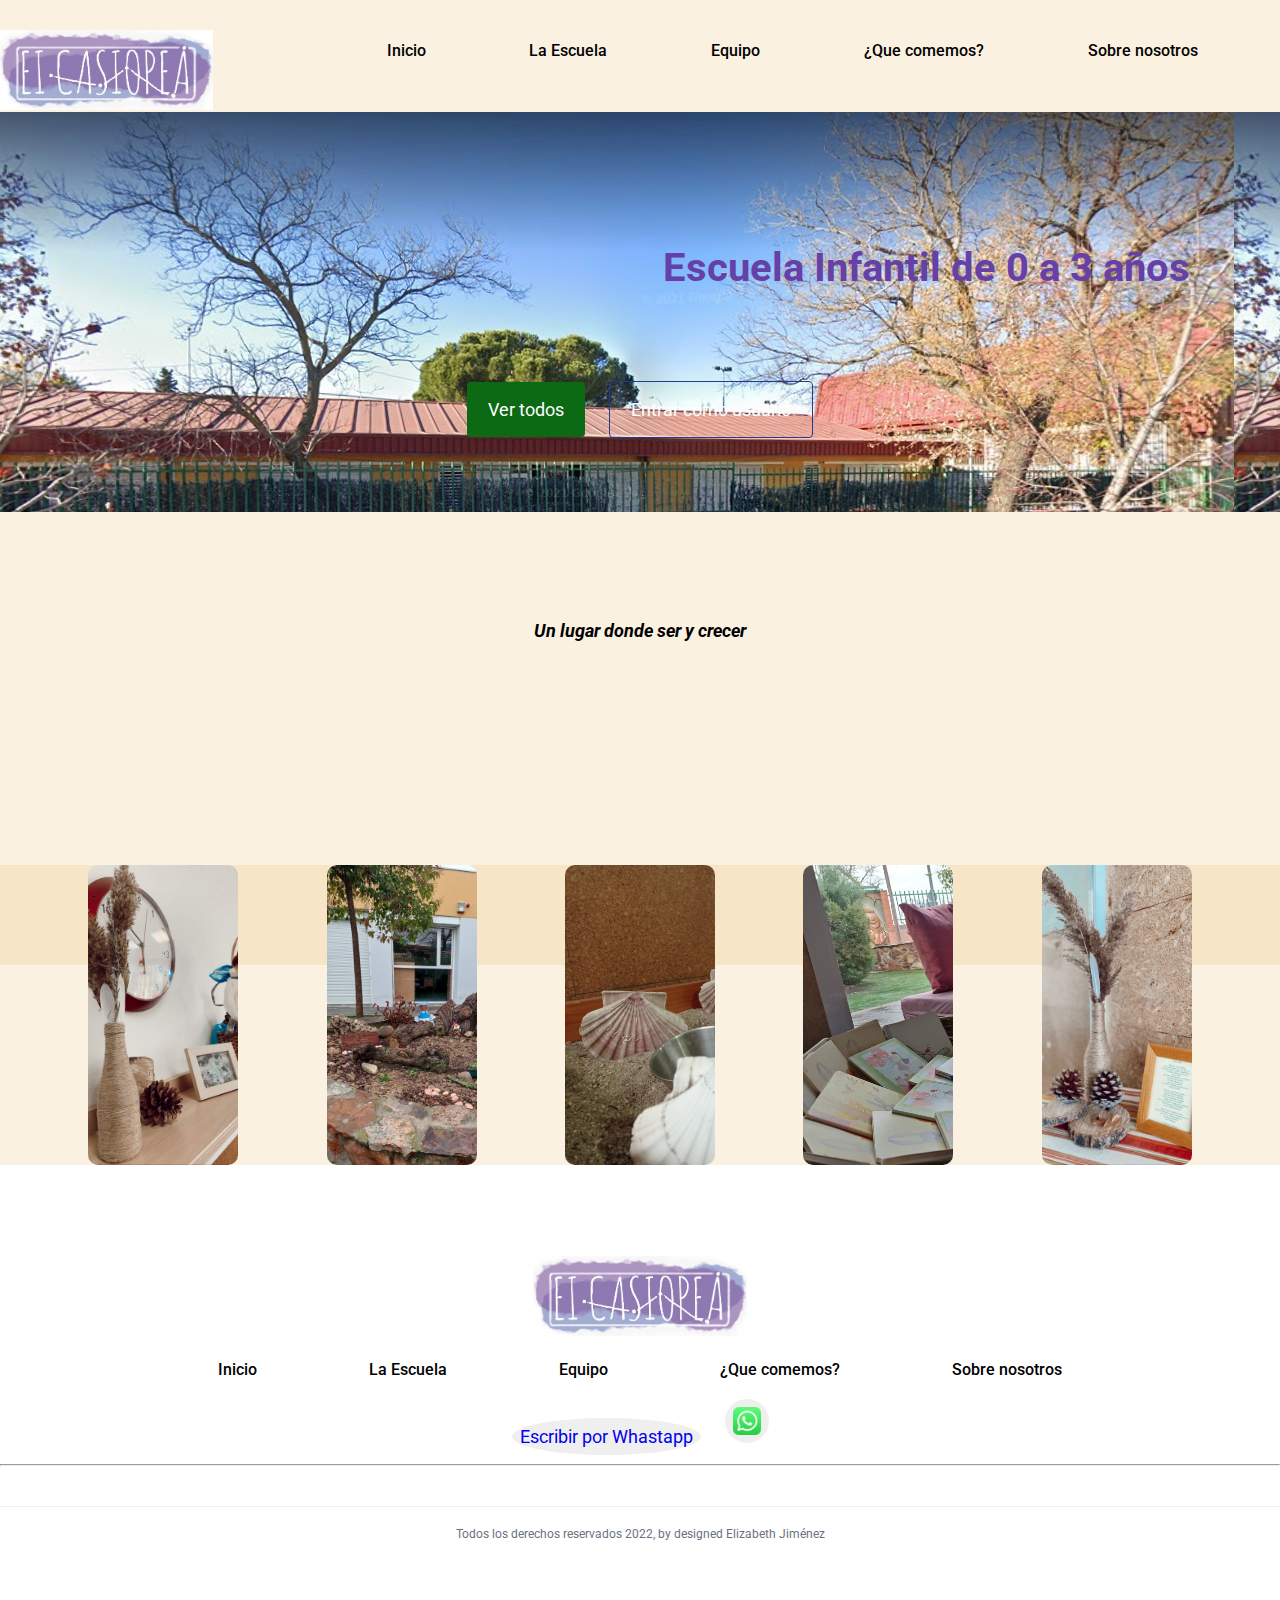
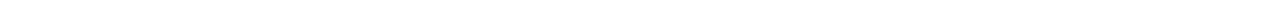
<file: CASIOPEAHTML/index.html>
<!DOCTYPE html>
<html lang="es">

<head>
    <meta charset="UTF-8">
    <meta http-equiv="X-UA-Compatible" content="IE=edge">
    <meta name="viewport" content="width=device-width, initial-scale=1.0">
    <title>Document</title>
    <link rel="stylesheet" href="style.css">
    <link rel="preconnect" href="https://fonts.googleapis.com">
    <link rel="preconnect" href="https://fonts.gstatic.com" crossorigin>
    <link href="https://fonts.googleapis.com/css2?family=Roboto:wght@400;500;700&display=swap" rel="stylesheet">
    <link href="https://cdn.jsdelivr.net/npm/bootstrap@5.0.0-beta3/dist/css/bootstrap.min.css" rel="stylesheet" integrity="sha384-eOJMYsd53ii+scO/bJGFsiCZc+5NDVN2yr8+0RDqr0Ql0h+rP48ckxlpbzKgwra6" crossorigin="anonymous">
   
</head>

<body>
   <div class="bg-head">
        <nav class="navigation container-1">
            <div class="box-logo">
                <a href="/">
                    <img class="logo" src="images/logopeople.png" alt="logotipo">
                </a>
            </div>

            <div class="box-links">
                <a href="/index.html">Inicio</a>
                <a href="/laescuela.html">La Escuela</a>
                <a href="/equipo.html">Equipo</a>
                <a href="/comedor.html">¿Que comemos?</a>
                <a href="/contacto.html">Sobre nosotros</a>
            </div>

           </nav><br><br>
            

        <header class="container-2">
           
                    
            
            
            <b><br><br><h1>Escuela Infantil de 0 a 3 años</h1></b>
            
            
            <a class="btn-primary" href="/laescuela.html">Ver todos</a>
            <a class="btn-outlined" href="/usuario.html">Entrar como usuario</a>
       
        </header><br><br><br><br>
        <i><b><h4>Un lugar donde ser y crecer</h4></i></b>
    </div>
    
    <div class="main-images3">
        <div class="box-image3" style="background-image: url('images/15.jpeg');"></div>
        <div class="box-image3" style="background-image: url('images/8.jpeg');"></div>
        
        <div class="box-image3" style="background-image: url('images/16.jpeg');"></div>
      
        <div class="box-image3" style="background-image: url('images/13.jpeg');"></div>
        <div class="box-image3" style="background-image: url('images/17.jpeg');"></div>
    </div><br>
 <footer class="container-3-foot">
        
        <img class="logo" src="images/logopeople.png" alt="logotipo">

        <div class="box-links">
            <a href="/laescuela.html">Inicio</a>
            <a href="/laescuela.html">La Escuela</a>
                <a href="/equipo.html">Equipo</a>
                <a href="/comedor.html">¿Que comemos?</a>
            
            <a href="/contacto.html">Sobre nosotros</a>
         
        </div>

        <div class="social">
            <a href="https://api.whatsapp.com/send?phone=346">Escribir por Whastapp</a>
            <a href="https://api.whatsapp.com/send?phone=346">
                <img src="images/Whastapp.png" alt="whastapp">
            </a>
           
        </div>
        

        <hr>
      <p>Todos los derechos reservados 2022, by designed Elizabeth Jiménez</p>
    </footer>
</body>

</html>
</file>
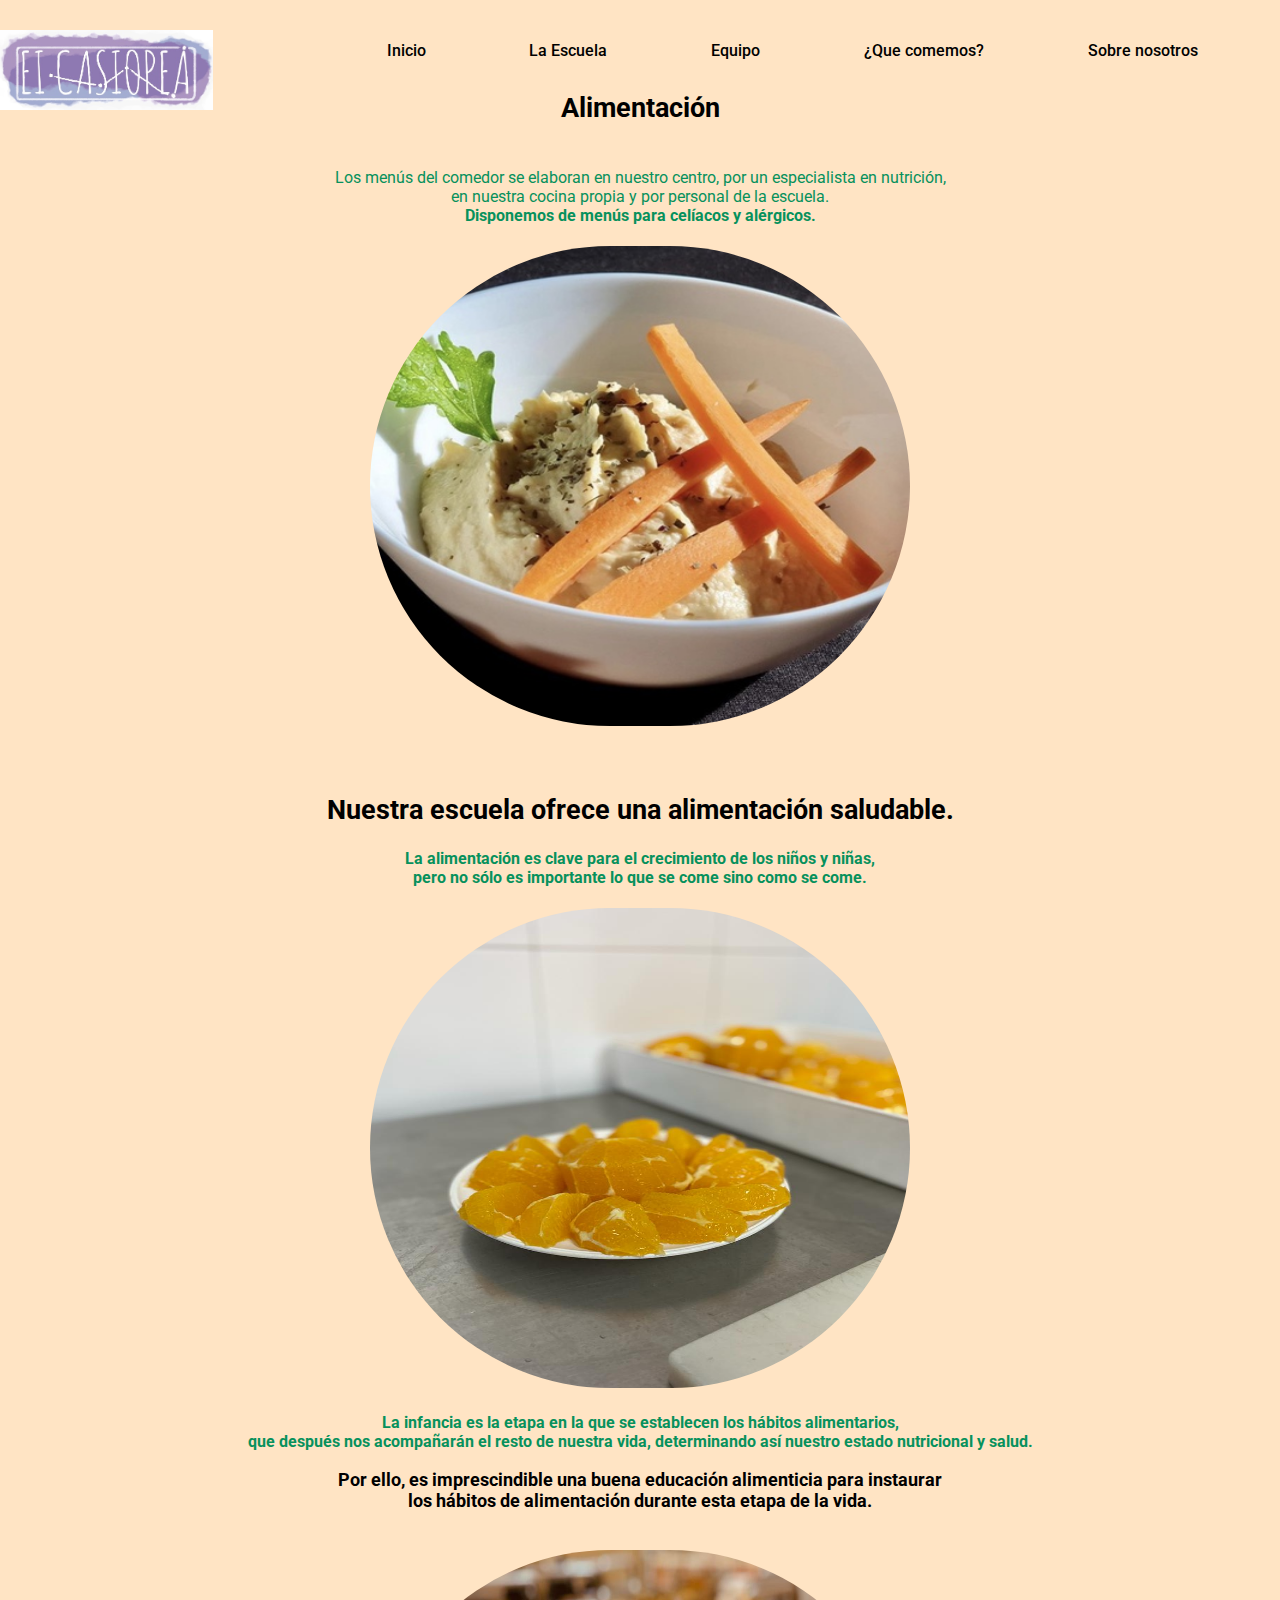
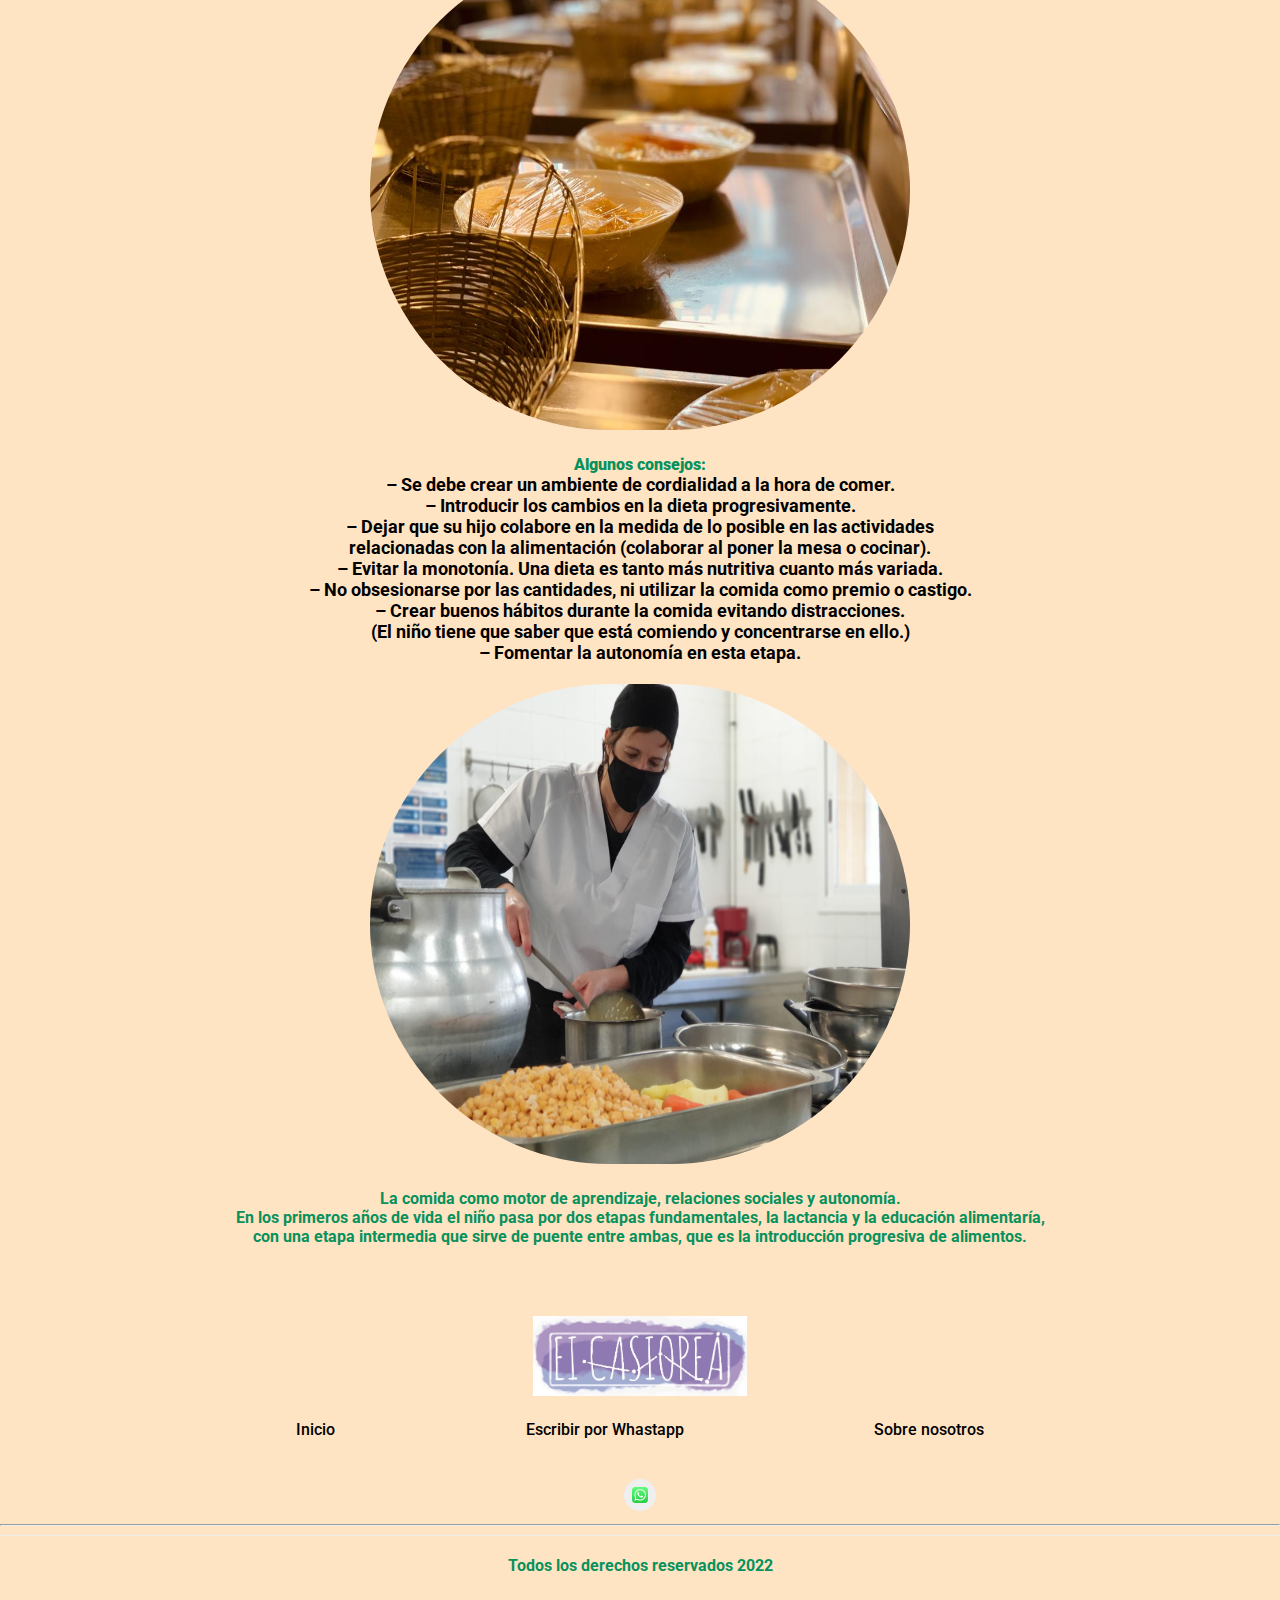
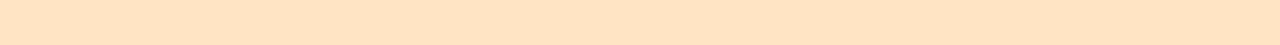
<file: CASIOPEAHTML/comedor.html>
<!DOCTYPE html>
<html lang="es">

<head>
    <meta charset="UTF-8">
    <meta http-equiv="X-UA-Compatible" content="IE=edge">
    <meta name="viewport" content="width=device-width, initial-scale=1.0">
    <title>Document</title>
    <link rel="stylesheet" href="style.css">
    <link rel="preconnect" href="https://fonts.googleapis.com">
    <link rel="preconnect" href="https://fonts.gstatic.com" crossorigin>
    <link href="https://fonts.googleapis.com/css2?family=Roboto:wght@400;500;700&display=swap" rel="stylesheet">
    <link rel="preconnect" href="https://fonts.googleapis.com">
<link rel="preconnect" href="https://fonts.gstatic.com" crossorigin>
<link href="https://fonts.googleapis.com/css2?family=Shizuru&display=swap" rel="stylesheet">
<style>body{
    background-color: bisque};</style>
</head>

<body>
    <nav class="navigation container">
        <div class="box-logo">
            <a href="/">
                <img class="logo" src="images/logopeople.png" alt="logotipo">
            </a>
        </div>

        <div class="box-links">
            <a href="/index.html">Inicio</a>
            <a href="/laescuela.html">La Escuela</a>
            <a href="/equipo.html">Equipo</a>
            <a href="/comedor.html">¿Que comemos?</a>
            <a href="/contacto.html">Sobre nosotros</a>
        </div>

        </nav>
       

            
                <h2>Alimentación</h2><br>
                <section>
                    <div class="person-box">
                    <p>Los menús del comedor se elaboran en nuestro centro, por un especialista en nutrición,<br> en nuestra cocina propia y por personal de la escuela.<br><p><b> Disponemos de menús para celíacos y alérgicos.</p></div></section><br> 
      
                    <div>
                        <div class="person-box"><img class="search-image" src="images/alimento1.jpeg"alt=""></div><br><br>  
          
                        <h2>Nuestra escuela ofrece una alimentación saludable.</h2>
                        <section>
                            <div class="person-box">
                            <p>La alimentación es clave para el crecimiento de los niños y niñas,<br> pero no sólo es importante lo que se come sino como se come.</p></div></section><br>
                        
                    </div>
                        <div class="person-box"><img class="search-image" src="images/alimento2.jpeg"alt=""><br><br>
                        <p>La infancia es la etapa en la que se establecen los hábitos alimentarios,<br>
                             que después nos acompañarán el resto de nuestra vida, determinando así nuestro estado nutricional y salud.<br></div>   
                            
                              <p> Por ello, es imprescindible una buena educación alimenticia para instaurar<br> los hábitos de alimentación durante esta etapa de la vida.</p> <br>
                              <div class="person-box"><img class="search-image" src="images/alimento3.jpeg"alt=""><br><br>     
                                <b><p> Algunos consejos:<br></p></b>
                                – Se debe crear un ambiente de cordialidad a la hora de comer.<br>
                                – Introducir los cambios en la dieta progresivamente.<br>
                                – Dejar que su hijo colabore en la medida de lo posible en las actividades<br> relacionadas con la alimentación (colaborar al poner la mesa o cocinar).<br>
                                – Evitar la monotonía. Una dieta es tanto más nutritiva cuanto más variada.<br>
                                – No obsesionarse por las cantidades, ni utilizar la comida como premio o castigo.<br>
                                – Crear buenos hábitos durante la comida evitando distracciones.<br>(El niño tiene que saber que está comiendo y concentrarse en ello.) <br>
                                – Fomentar la autonomía en esta etapa.<br><br>
                                <div class="person-box"><img class="search-image" src="images/cocinera.jpeg"alt=""><br><br>
                                <section>
                                    <div class="person-box">
                                    <p> La comida como motor de aprendizaje, relaciones sociales y autonomía.<br>
                                        En los primeros años de vida el niño pasa por dos etapas fundamentales, la lactancia y la educación alimentaría,<br> con una etapa intermedia que sirve de puente entre ambas, que es la introducción progresiva de alimentos.<br></p></div></section>
        <footer class="container">
        <img class="logo" src="images/logopeople.png" alt="logotipo">

          <div class="box-links">
            <a href="/laescuela.html">Inicio</a>
            <a href="https://api.whatsapp.com/send?phone=346">Escribir por Whastapp</a>
            <a href="/contacto.html">Sobre nosotros</a>
         
        </div>

        <div class="social">
            <a href="https://api.whatsapp.com/send?phone=346">
                <img src="images/Whastapp.png" alt="whastapp">
            </a>
           
        </div>

       

        <hr>
      <p>Todos los derechos reservados 2022</p>
    </footer>
</body>

</html>
</file>
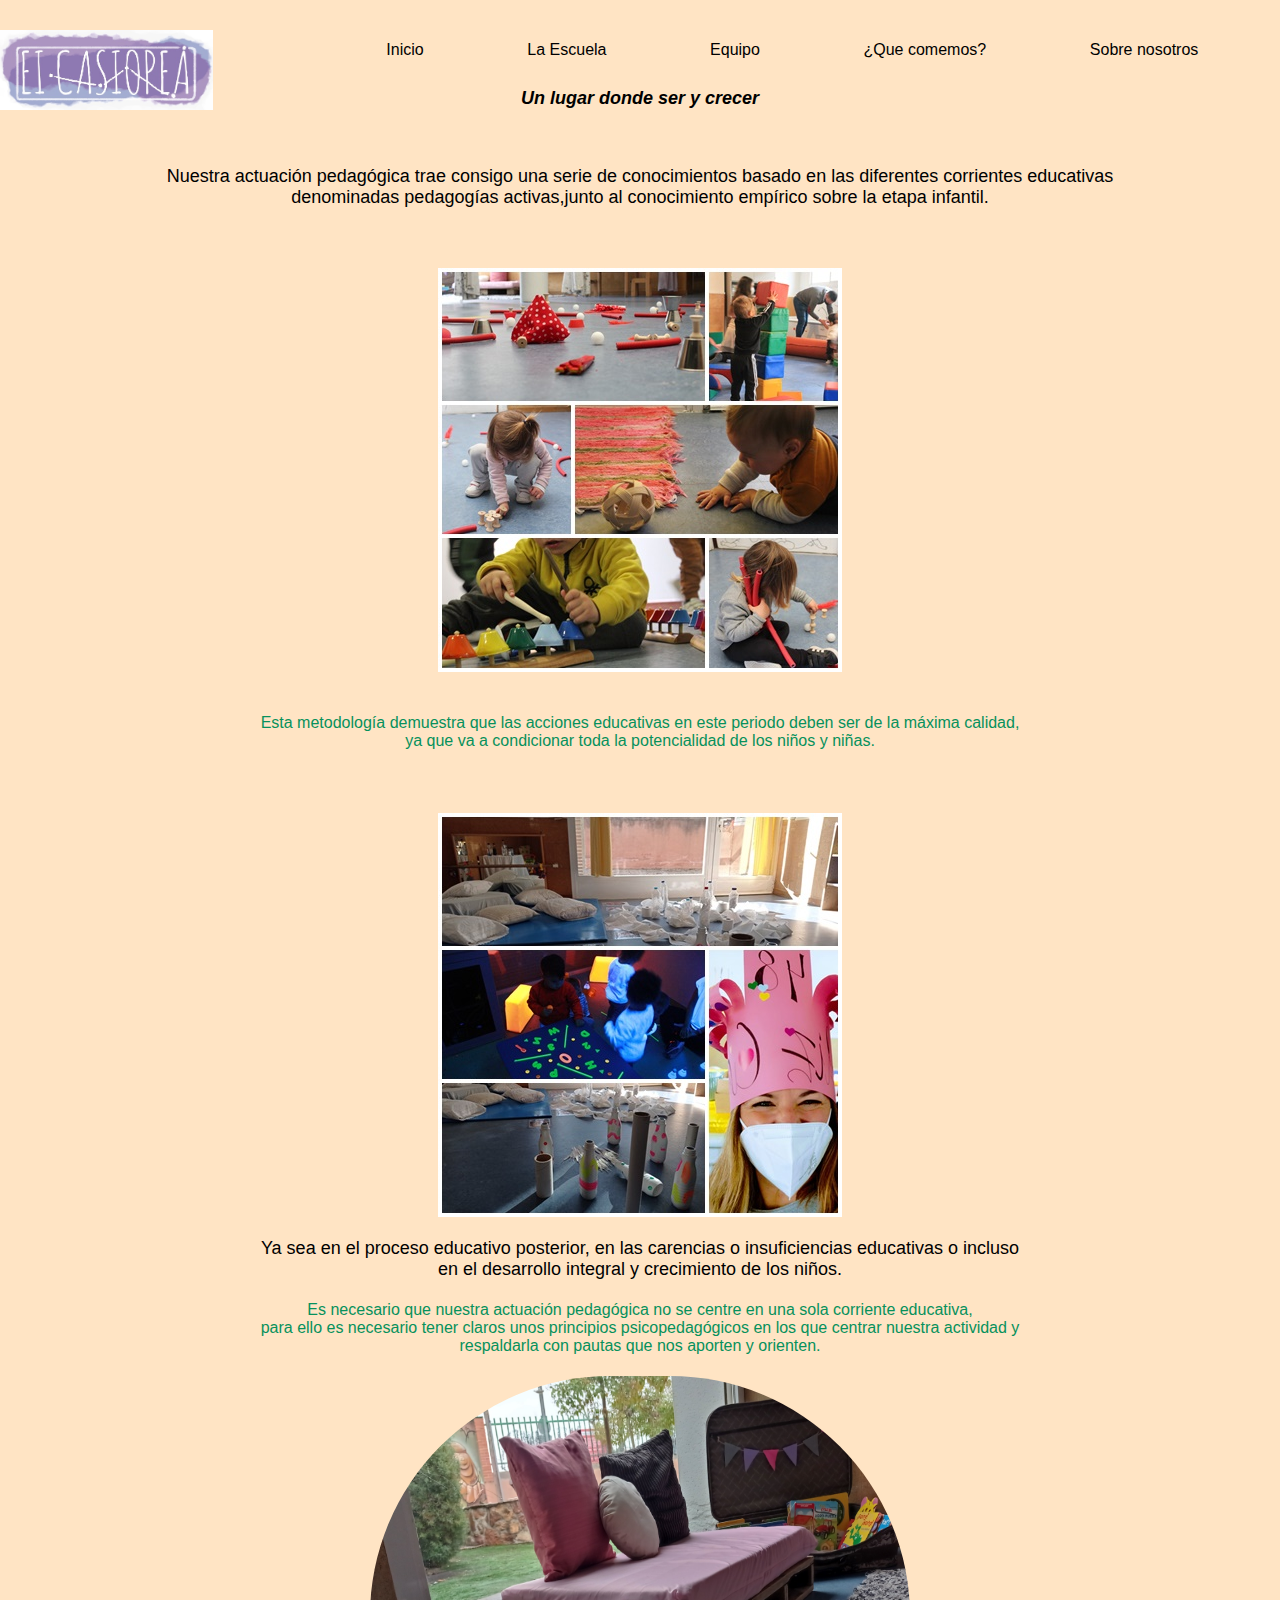
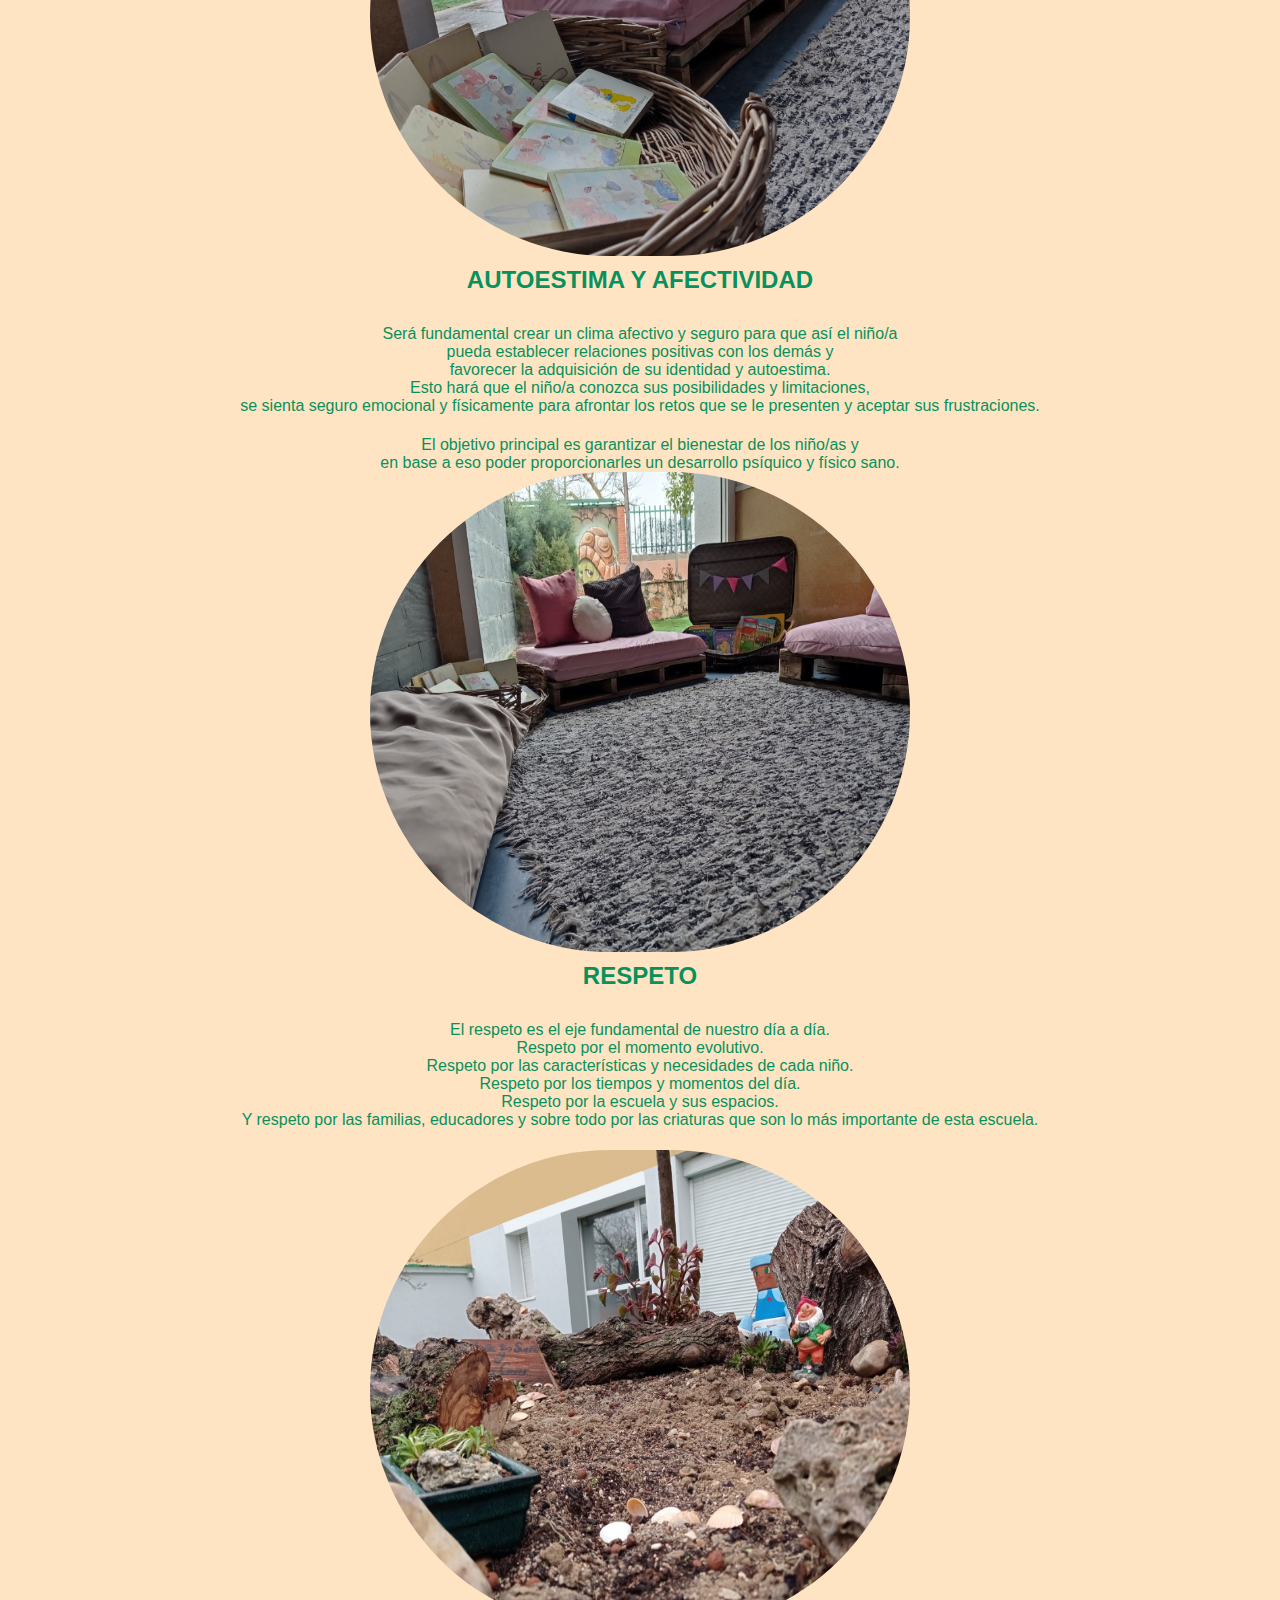
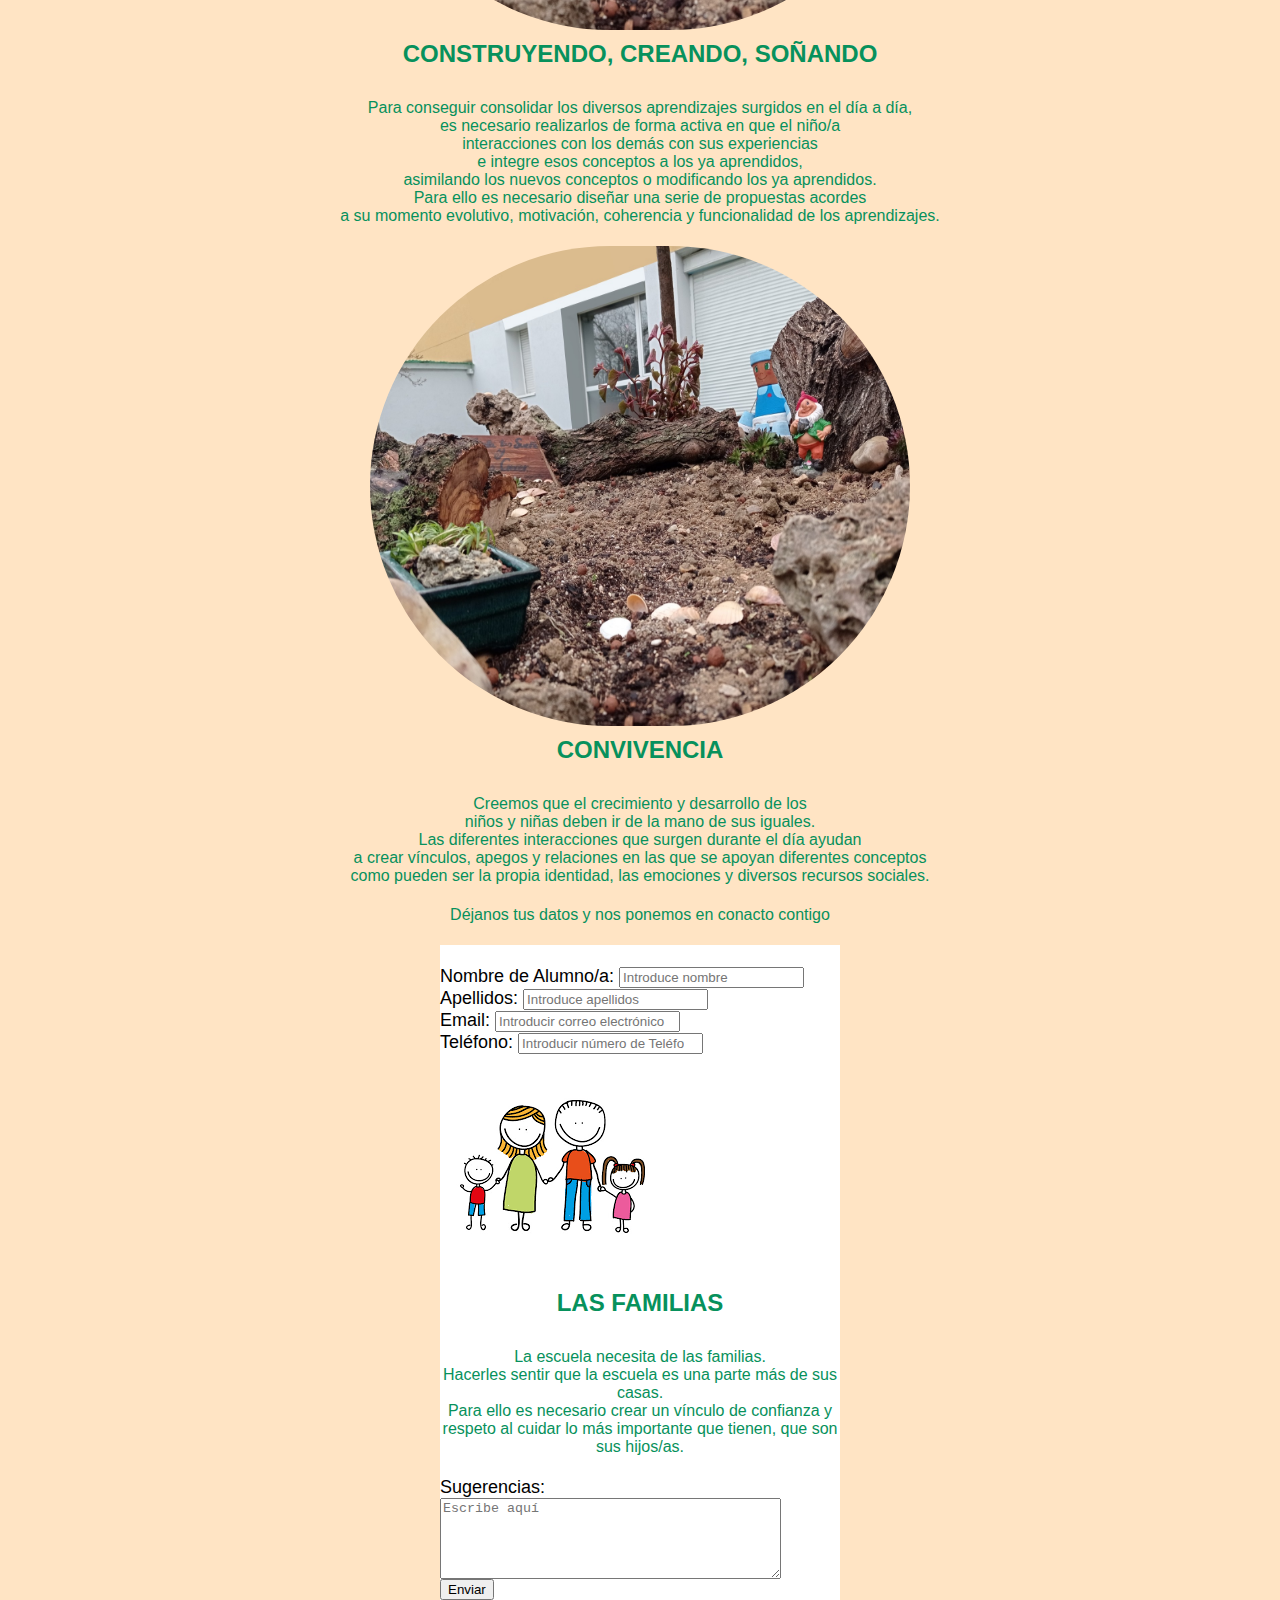
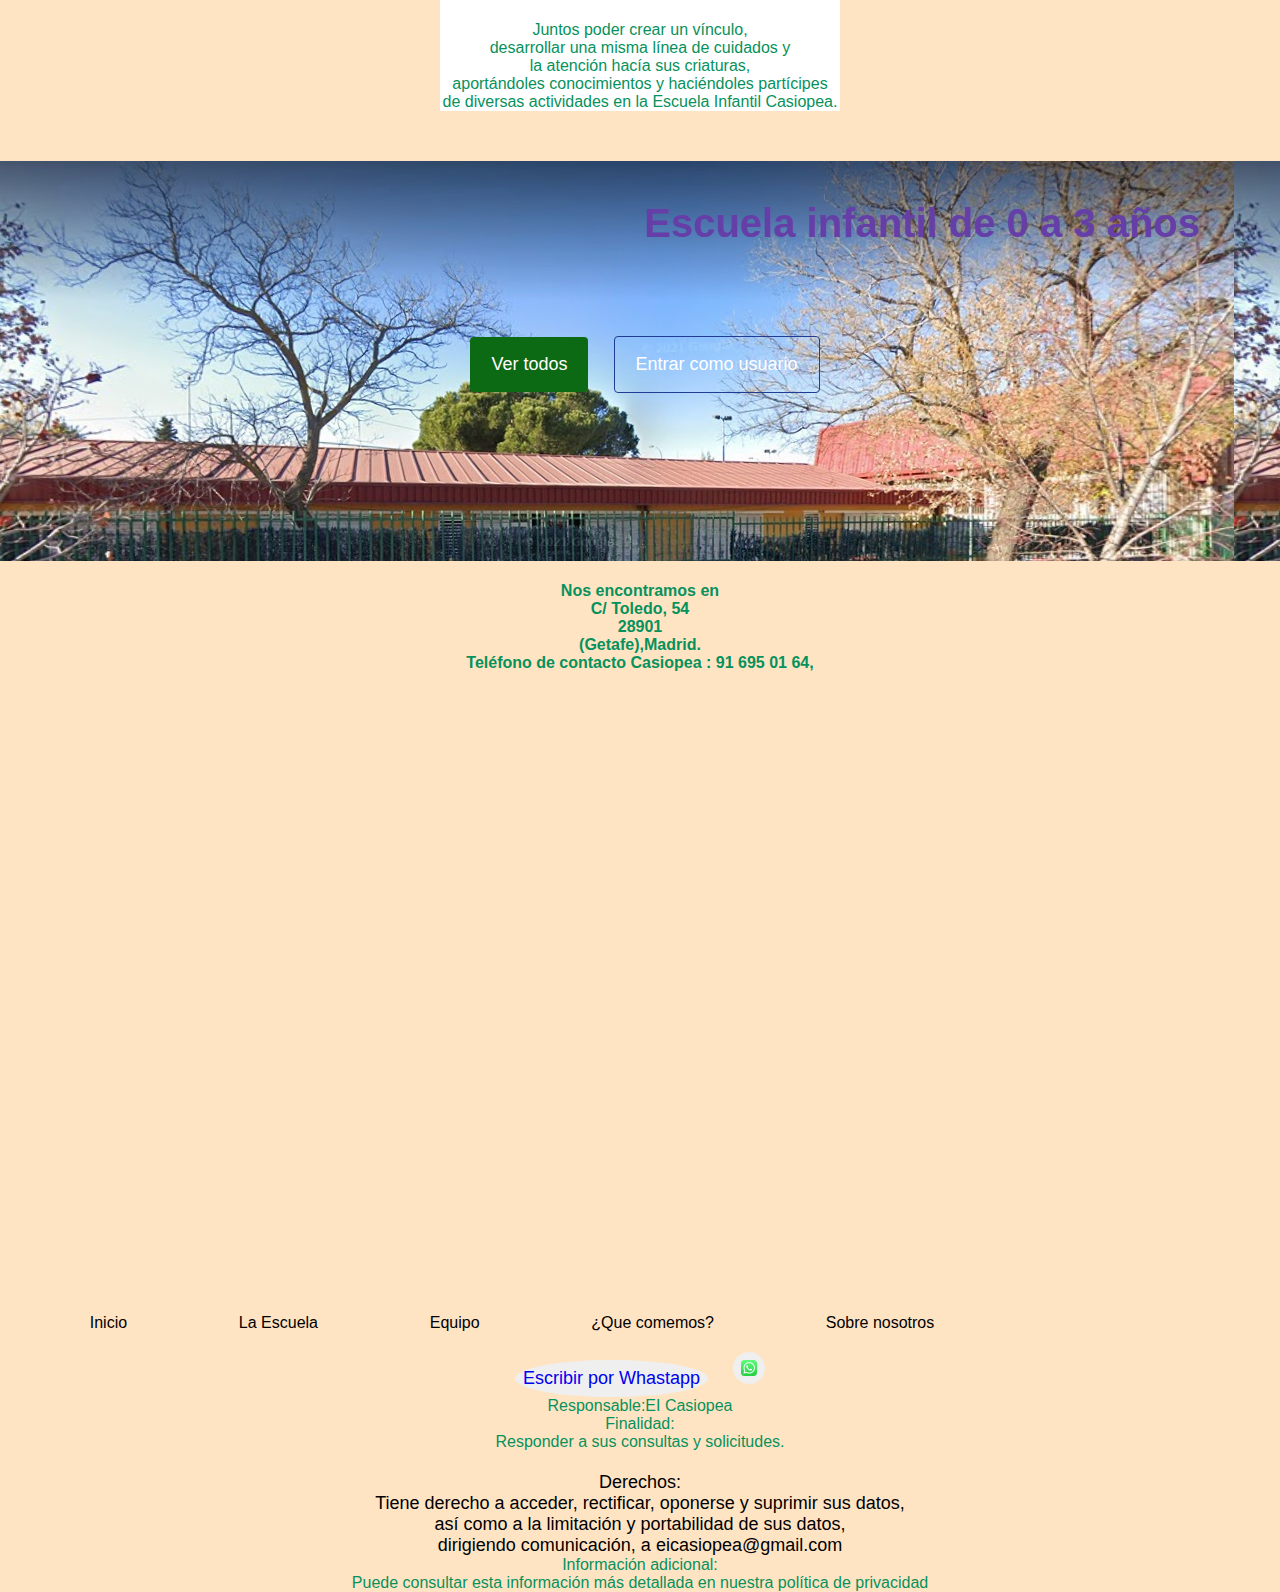
<file: CASIOPEAHTML/contacto.html>
<html lang="en">
<head>
    <meta charset="UTF-8">
    <meta http-equiv="X-UA-Compatible" content="IE=edge">
    <meta name="viewport" content="width=device-width, initial-scale=1.0">
    <title>Document</title>
    <link rel="stylesheet" href="style.css">
    <style>
        body{ background-color:bisque;box-sizing: border-box;}
        form { background-color: white;
            margin: 0 auto;
            width: 300px;
            padding: 10px;}
    </style>
</head>
<body>
    
    <nav class="navigation container">
        <div class="box-logo">
            <a href="/">
                <img class="logo" src="images/logopeople.png" alt="logotipo">
            </a>
        </div>

        <div class="box-links">
            <a href="/index.html">Inicio</a>
            <a href="/laescuela.html">La Escuela</a>
            <a href="/equipo.html">Equipo</a>
            <a href="/comedor.html">¿Que comemos?</a>
            <a href="/contacto.html">Sobre nosotros</a>
        </div>

        </nav>
   
 
  
  
    <i><b><p>Un lugar donde ser y crecer</p></i></b><br>
       <p> Nuestra actuación pedagógica trae consigo una serie de conocimientos basado en las diferentes corrientes educativas<br>
         denominadas pedagogías activas,junto al conocimiento empírico sobre la etapa infantil.<br><br><br>
         <div class="person-box"><img class="search-image1" src="images/page3.jpg"alt=""><br><br><br>
          <p>Esta metodología demuestra que las acciones educativas en este periodo deben ser de la máxima calidad,<br>
              ya que va a condicionar toda la potencialidad de los niños y niñas.</p> <br><br><br>
              <div class="person-box"><img class="search-image1" src="images/page4.jpg"alt=""><br><br>
               Ya sea en el proceso educativo posterior, en las carencias o insuficiencias educativas o incluso<br> 
               en el desarrollo integral y crecimiento de los niños.</p><br>
              
                   
        <p>Es necesario que nuestra actuación pedagógica no se centre en una sola corriente educativa,<br>
            para ello es necesario tener claros unos principios psicopedagógicos en los que centrar nuestra actividad y<br> 
            respaldarla con pautas que nos aporten y orienten.<br></p>
          
   <br>
   <section class="container grid-container">
    <div class="person-box"><img class="search-image" src="images/13.jpeg"alt=""><br>
    <h2>AUTOESTIMA Y AFECTIVIDAD</h2><br>
    <p>Será fundamental crear un clima afectivo y seguro para que así el niño/a<br> pueda establecer relaciones positivas con los demás y<br> favorecer la adquisición de su identidad y autoestima.<br> Esto hará que el niño/a conozca sus posibilidades y limitaciones,<br> se sienta seguro emocional y físicamente para afrontar los retos que se le presenten y aceptar sus frustraciones.</p><br>
 </div>
 <p>El objetivo principal es garantizar el bienestar de los niño/as y <br>
    en base a eso poder proporcionarles un desarrollo psíquico y físico sano. </p>
    <div class="person-box"><img class="search-image" src="images/12.jpeg" alt=""><br>
     <h2>RESPETO</h2><br>
     <p>El respeto es el eje fundamental de nuestro día a día.<br> Respeto por el momento evolutivo.<br> Respeto por las características y necesidades de cada niño.<br> Respeto por los tiempos y momentos del día.<br> Respeto por la escuela y sus espacios.<br> Y respeto por las familias, educadores y sobre todo por las criaturas que son lo más importante de esta escuela.</p><br>   
 </div>
    <div class= "person-box"><img class="search-image" src="images/11.jpeg" alt=""><br>
     <h2>CONSTRUYENDO, CREANDO, SOÑANDO</h2><br>
     <p>Para conseguir consolidar los diversos aprendizajes surgidos en el día a día, <br>es necesario realizarlos de forma activa en que el niño/a<br> interacciones con los demás con sus experiencias <br>e integre esos conceptos a los ya aprendidos,<br> asimilando los nuevos conceptos o modificando los ya aprendidos. <br>Para ello es necesario diseñar una serie de propuestas acordes<br> a su momento evolutivo, motivación, coherencia y funcionalidad de los aprendizajes.</p><br>
    </div>
    <div class= "person-box"><img class="search-image" src="images/11.jpeg" alt=""><br>
        <h2>CONVIVENCIA</h2><br>
        <p> Creemos que el crecimiento y desarrollo de los<br> 
            niños y niñas deben ir de la mano de sus iguales.<br>
            Las diferentes interacciones que surgen durante el día ayudan <br>
            a crear vínculos, apegos y relaciones en las que se apoyan diferentes conceptos<br>
             como pueden ser la propia identidad, las emociones y diversos recursos sociales. </p><br>
       </div>
       
  
       <p>Déjanos tus datos y nos ponemos en conacto contigo</p><br>
       <div class="w3-container"><br>
        <label for="nombre">Nombre de Alumno/a:</label>
        <input type="text" id="nombre" name="nombre" placeholder="Introduce nombre"/>
        <br/>
        <label for="nombre">Apellidos:</label>
        <input type="text" id="apellidos" name="nombre" placeholder="Introduce apellidos"/>
        <br/>
        <label for="nombre">Email:</label>
        <input type="text" id="nombre" name="nombre" placeholder="Introducir correo electrónico"/>
        <br/>
        <label for="number">Teléfono:</label>
        <input type="number" id="number" name="number" placeholder="Introducir número de Teléfono"/>
        <br/>
       <div class= "person-box"><img class="search-imagen" src="images/familia.png" alt=""title="ifohihns"><br>
        <h2>LAS FAMILIAS</h2><br>
        <p> La escuela necesita de las familias.<br> Hacerles sentir que la escuela es una parte más de sus casas.<br><p> Para ello es necesario crear un vínculo de confianza y respeto al cuidar lo más importante que tienen, que son sus hijos/as.</p><br>
        
       

            
      
            <label for="w3review">Sugerencias:</label></br>
            <textarea id="w3" name="w3review" rows="5" cols="40" placeholder="Escribe aquí" ></textarea>
            <br/>
            <button type="button" onclick="alert('Enviado')">Enviar</button>  
          </form> 
         
      </div> <br><p>Juntos poder crear un vínculo,<br>
        desarrollar una misma línea de cuidados y<br>
        la atención hacía sus criaturas,<br>aportándoles conocimientos y haciéndoles partícipes<br>de diversas actividades        en la Escuela Infantil Casiopea.</p> 
       </div>
 </div>
 <header class="container-3">
           
                    
  
    
    <b><h1>Escuela infantil de 0 a 3 años</h1></b>
    
    
    <a class="btn-primary" href="/laescuela.html">Ver todos</a>
    <a class="btn-outlined" href="/usuario.html">Entrar como usuario</a>
    
</header><br>
  
   
    <b><p>Nos encontramos en<br> C/ Toledo, 54<br> 28901<br>(Getafe),Madrid.<br> Teléfono de contacto Casiopea : 91 695 01 64,</p></b>
</br>

    <div><iframe src="https://www.google.com/maps/embed?pb=!1m14!1m12!1m3!1d3042.940148023479!2d-3.7377707343843567!3d40.29928786759282!2m3!1f0!2f0!3f0!3m2!1i1024!2i768!4f13.1!5e0!3m2!1ses!2ses!4v1646211027738!5m2!1ses!2ses" width="800" height="600" style="border:0;" allowfullscreen="" loading="lazy"></iframe></div><br>
    <div class="box-links">
        <a href="/laescuela.html">Inicio</a>
        <a href="/laescuela.html">La Escuela</a>
            <a href="/equipo.html">Equipo</a>
            <a href="/comedor.html">¿Que comemos?</a>
        
        <a href="/contacto.html">Sobre nosotros</a>
     
    </div>
    
    <div class="social">
        <a href="https://api.whatsapp.com/send?phone=346">Escribir por Whastapp</a>
        <a href="https://api.whatsapp.com/send?phone=346">
            <img src="images/Whastapp.png" alt="whastapp">
        </a>
       
    </div>
    <p>Responsable:EI Casiopea</p>
    <p>Finalidad: <br>Responder a sus consultas y solicitudes.</p><br> Derechos: <br>Tiene derecho a acceder, rectificar, oponerse y suprimir sus datos,<br>
     así como a la limitación y portabilidad de sus datos,<br>
      dirigiendo comunicación, a eicasiopea@gmail.com<br>
     <p>Información adicional:<br> Puede consultar esta información más detallada en nuestra política de privacidad</p>
     
</body>
</html>
</file>
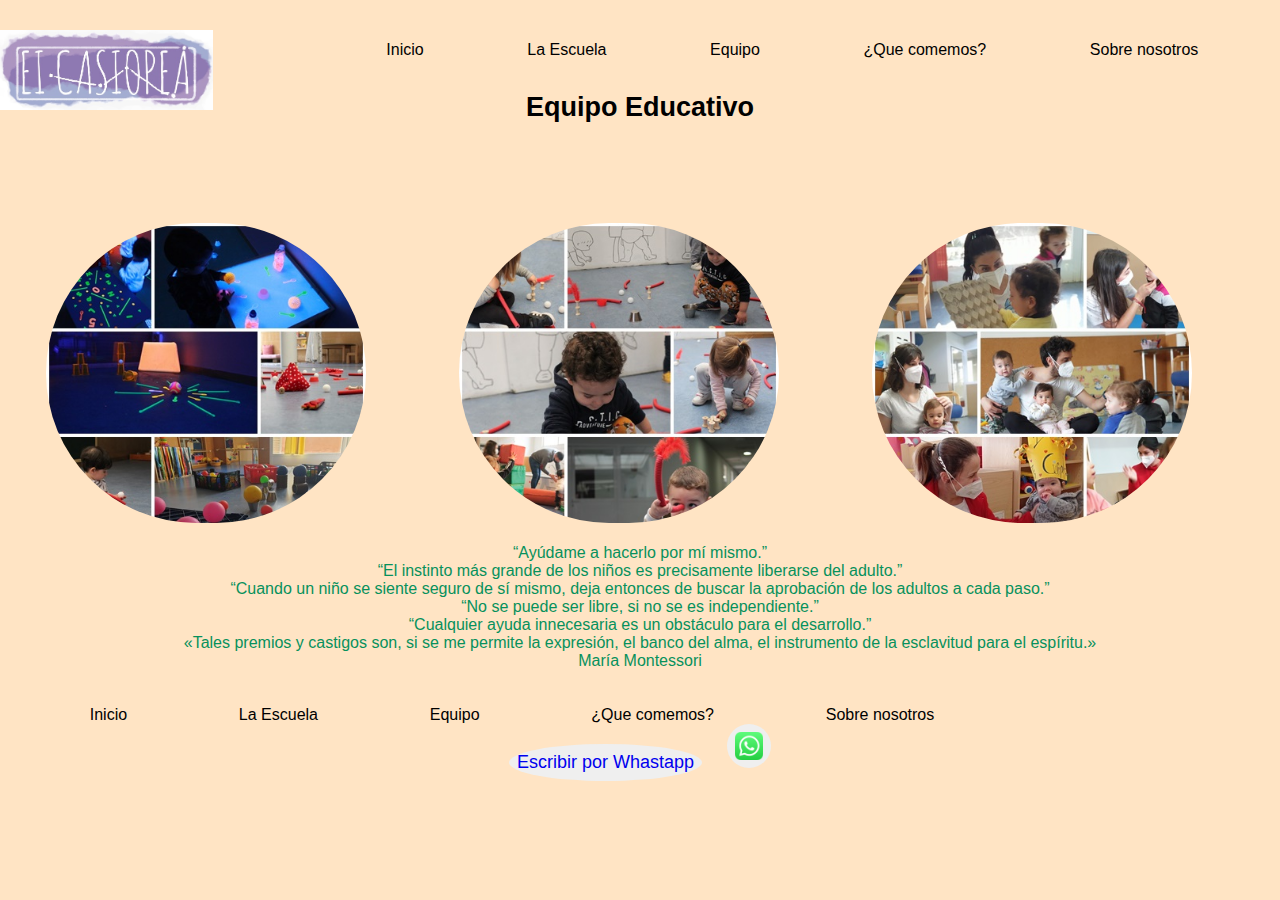
<file: CASIOPEAHTML/equipo.html>
<html lang="en">
<head>
    <meta charset="UTF-8">
    <meta http-equiv="X-UA-Compatible" content="IE=edge">
    <meta name="viewport" content="width=device-width, initial-scale=1.0">
    <title>Document</title>
    <link rel="stylesheet" href="style.css">
    <style>body{
        background-color: bisque};</style>
</head>
<body>
    <nav class="navigation container">
        <div class="box-logo">
            <a href="/">
                <img class="logo" src="images/logopeople.png" alt="logotipo">
            </a>
        </div>

        <div class="box-links">
            <a href="/index.html">Inicio</a>
            <a href="/laescuela.html">La Escuela</a>
            <a href="/equipo.html">Equipo</a>
            <a href="/comedor.html">¿Que comemos?</a>
            <a href="/contacto.html">Sobre nosotros</a>
        </div>

        </nav>
    <h2 class="text">Equipo Educativo</h2>
    
    <div class="main-images1">
        <div class="box-image1" style="background-image: url('images/page2.jpg');"></div><br>
      
        <div class="box-image1" style="background-image: url('images/page1.jpg');"></div><br>
        <div class="box-image1" style="background-image: url('images/page.jpg');"></div><br>
    </div><br>
     <section class="container grid-container">
    <div class="person-box">
        <p>“Ayúdame a hacerlo por mí mismo.”<br></p>
        <p>“El instinto más grande de los niños es precisamente liberarse del adulto.”<br></p>        
        <p>“Cuando un niño se siente seguro de sí mismo, deja entonces de buscar la aprobación de los adultos a cada paso.”<br></p>
        <p>“No se puede ser libre, si no se es independiente.”<br></p>
        <p>“Cualquier ayuda innecesaria es un obstáculo para el desarrollo.”<br></p>
        <p>«Tales premios y castigos son, si se me permite la expresión, el banco del alma, el instrumento de la esclavitud para el espíritu.»<br> María Montessori<br><br><br></p>
    
 </div>
 
    </section>
    
    <div class="box-links">
        <a href="/laescuela.html">Inicio</a>
        <a href="/laescuela.html">La Escuela</a>
            <a href="/equipo.html">Equipo</a>
            <a href="/comedor.html">¿Que comemos?</a>
        
        <a href="/contacto.html">Sobre nosotros</a>
     
    </div>

    <div class="social">
        <a href="https://api.whatsapp.com/send?phone=346">Escribir por Whastapp</a>
        <a href="https://api.whatsapp.com/send?phone=346">
            <img src="images/Whastapp.png" alt="whastapp">
        </a>
       
    </div>
    </body>
</html>
</file>
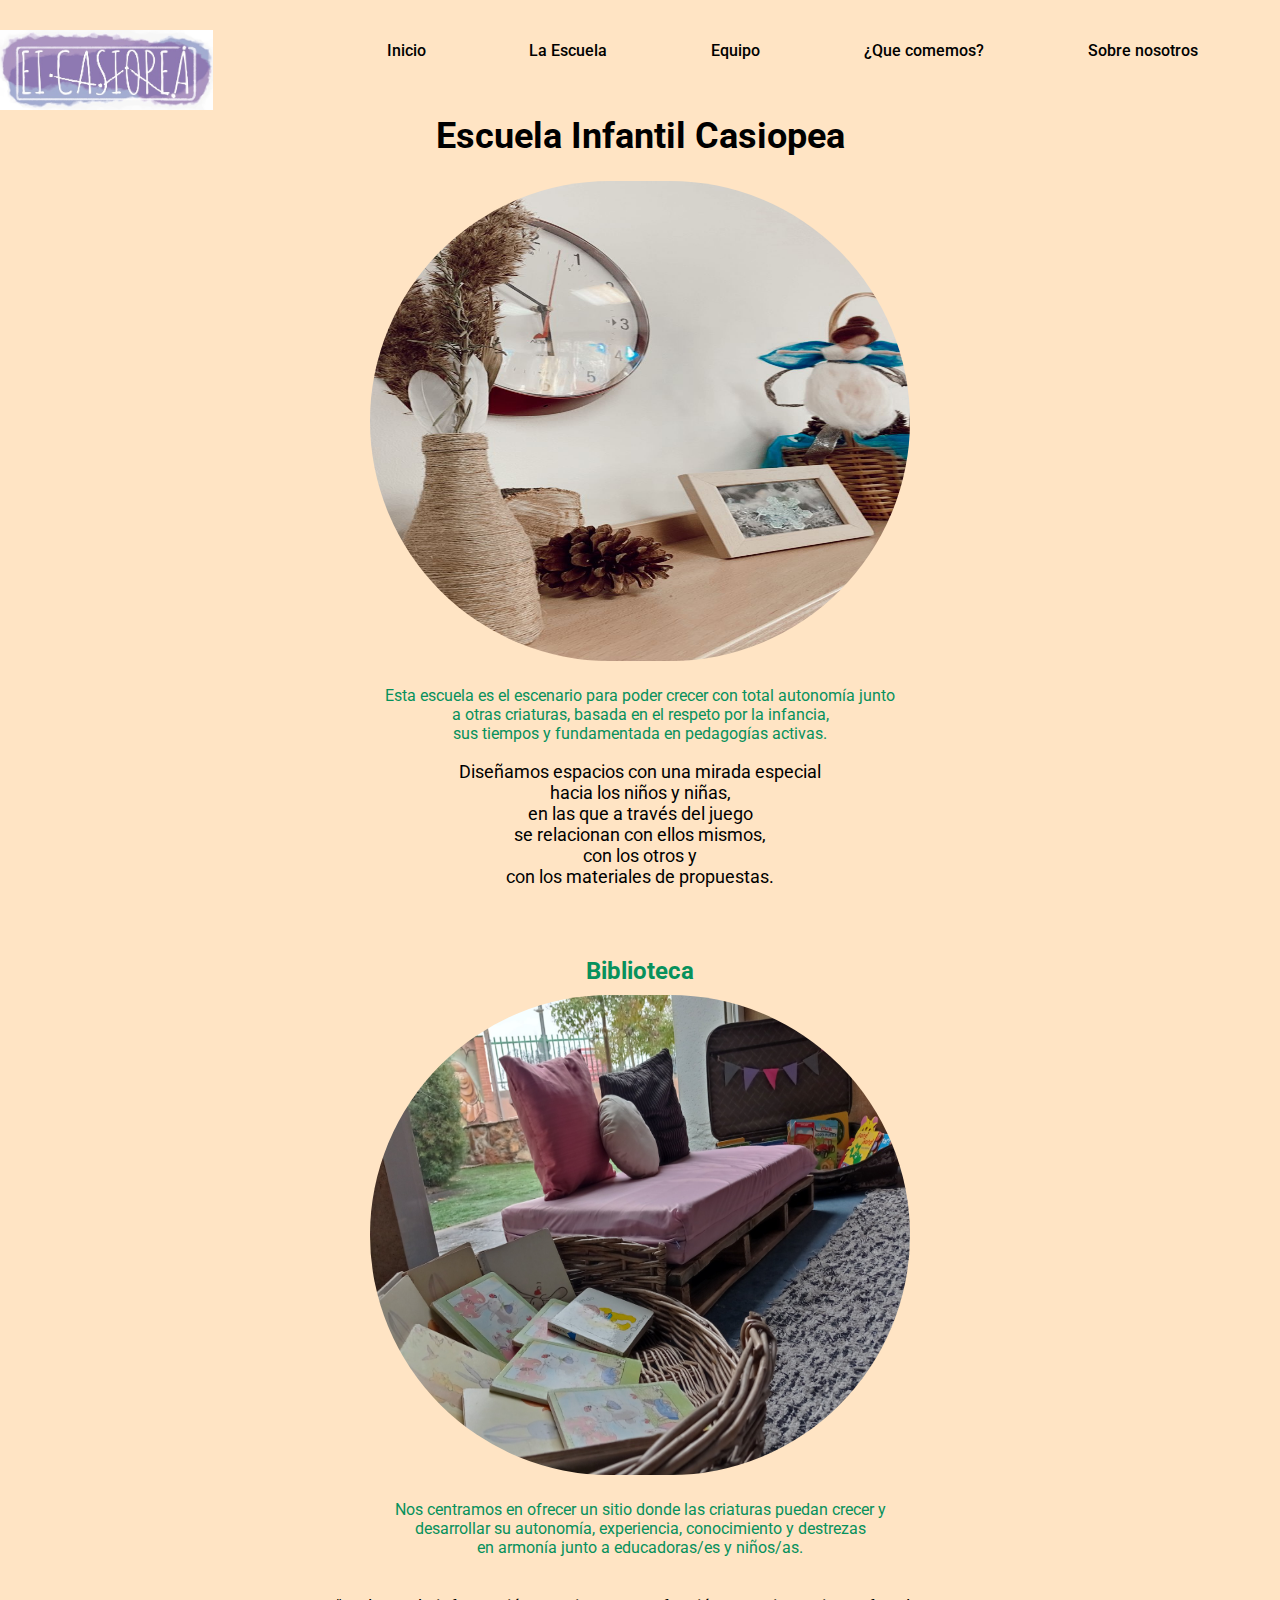
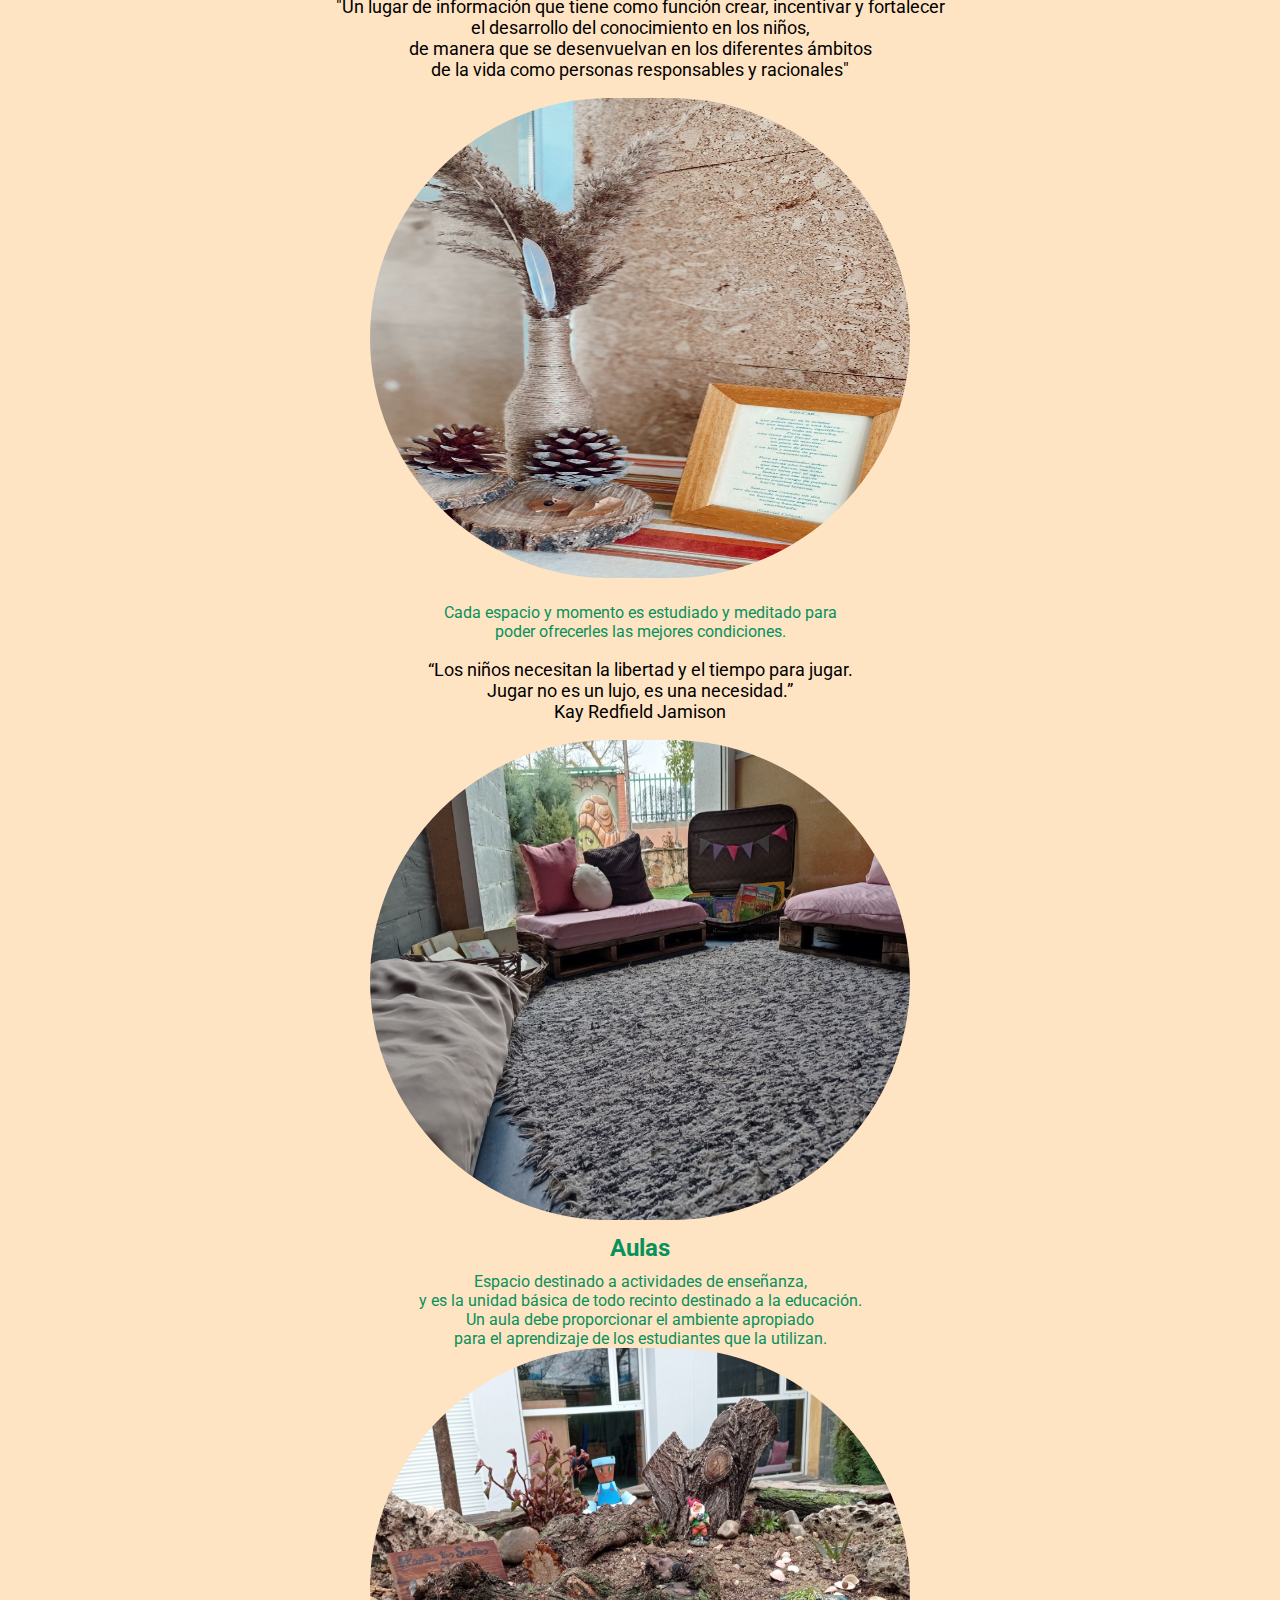
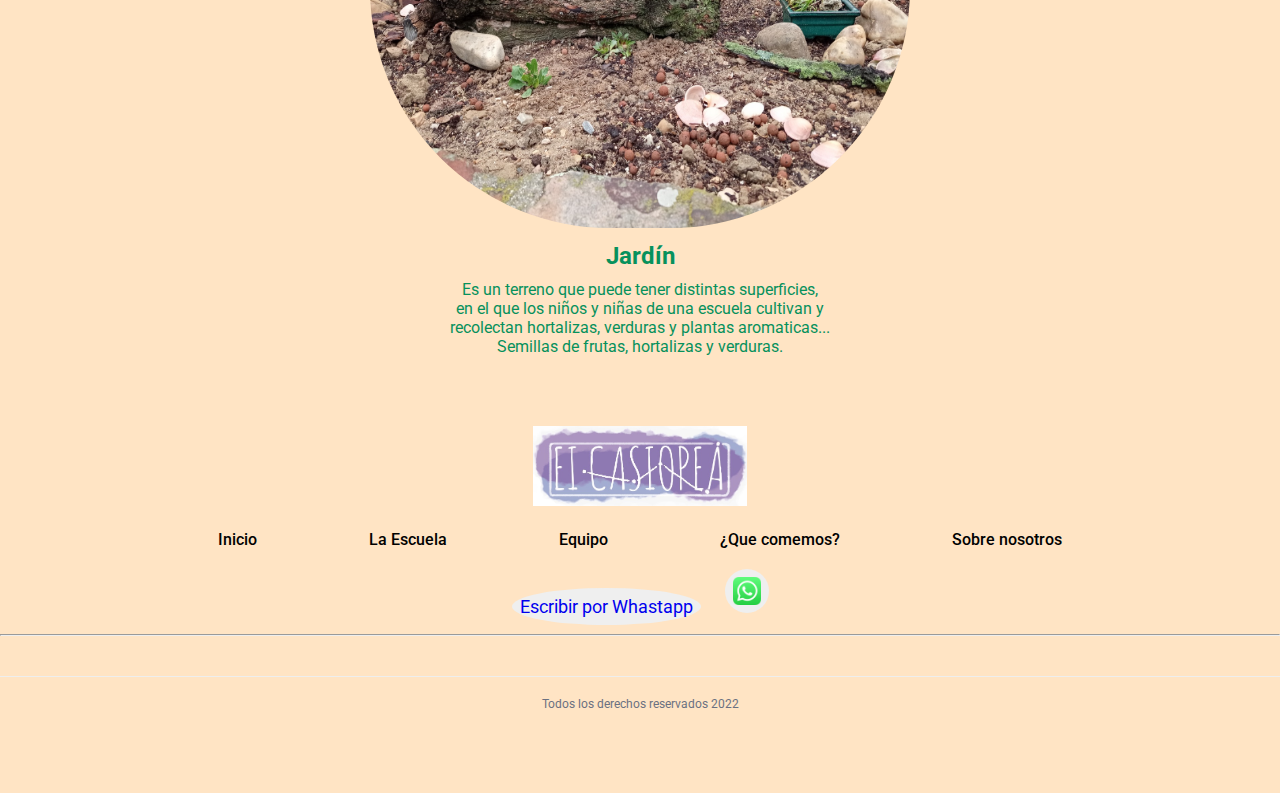
<file: CASIOPEAHTML/laescuela.html>
<!DOCTYPE html>
<html lang="es">

<head>
    <meta charset="UTF-8">
    <meta http-equiv="X-UA-Compatible" content="IE=edge">
    <meta name="viewport" content="width=device-width, initial-scale=1.0">
    <title>Document</title>
    <link rel="stylesheet" href="style.css">
    <link rel="preconnect" href="https://fonts.googleapis.com">
    <link rel="preconnect" href="https://fonts.gstatic.com" crossorigin>
    <link href="https://fonts.googleapis.com/css2?family=Roboto:wght@400;500;700&display=swap" rel="stylesheet">
    <link rel="preconnect" href="https://fonts.googleapis.com">
<link rel="preconnect" href="https://fonts.gstatic.com" crossorigin>

<style>body{
    background-color: bisque};</style>
</head>

<body>
   
  
    <nav class="navigation container">
        <div class="box-logo">
            <a href="/">
                <img class="logo" src="images/logopeople.png" alt="logotipo">
            </a>
        </div>

        <div class="box-links">
            <a href="/index.html">Inicio</a>
            <a href="/laescuela.html">La Escuela</a>
            <a href="/equipo.html">Equipo</a>
            <a href="/comedor.html">¿Que comemos?</a>
            <a href="/contacto.html">Sobre nosotros</a>
        </div>

        </nav><br>
            <h1>Escuela Infantil Casiopea</h1>
           
          
            
                
              <section class="container grid-container">
   <div class="person-box"><img class="search-image" src="images/15.jpeg"alt=""><br><br>
   <p>Esta escuela es el escenario para poder crecer con total autonomía junto <br> a otras criaturas, basada en el respeto por la infancia,<br>  sus tiempos y fundamentada en pedagogías activas.</p>
   
</div>

   </section>
  
   <p>Diseñamos espacios con una mirada especial <br>hacia los niños y niñas, <br>en las que a través del juego<br> se relacionan con ellos mismos,<br> con los otros y<br> con los materiales de propuestas.<br></p> 
   <section class="container grid-container">
    <div class="person-box"><br><br>
        <h2>Biblioteca</h2>
  
 </div>
 
    </section>
   <section class="container grid-container">
    <div class="person-box"><img class="search-image" src="images/13.jpeg"alt=""><br><br>
        
    <p>Nos centramos en ofrecer un sitio donde las criaturas puedan crecer y<br>  desarrollar su autonomía, experiencia, conocimiento y destrezas <br>en armonía junto a educadoras/es y niños/as.</p><br>
  
 </div>
 
    </section>
    <p>"Un lugar de información que tiene como función crear, incentivar y fortalecer<br> el desarrollo del conocimiento en los niños,<br> de manera que se desenvuelvan en los diferentes ámbitos<br> de la vida como personas responsables y racionales"</p>
   <section class="container grid-container">
    <div class="person-box"><img class="search-image" src="images/17.jpeg"alt=""><br><br>
    <p>Cada espacio y momento es estudiado y meditado para<br>  poder ofrecerles las mejores condiciones.</p>
    
 </div>
 
    </section>
   
   
 

    <p>“Los niños necesitan la libertad y el tiempo para jugar.<br> Jugar no es un lujo, es una necesidad.”<br>
        Kay Redfield Jamison<br></p>
       

<div class="person-box"><img class="search-image" src="images/12.jpeg" alt="">
<h2>Aulas</h2>
<p>Espacio destinado a actividades de enseñanza, <br>y es la unidad básica de todo recinto destinado a la educación.<br> Un aula debe proporcionar el ambiente apropiado<br> para el aprendizaje de los estudiantes que la utilizan.</p>   
</div>

<div class= "person-box"><img class="search-image" src="images/9.jpeg" alt="">
<h2>Jardín</h2>
<p>Es un terreno que puede tener distintas superficies,<br> en el que los niños y niñas de una escuela cultivan y<br> recolectan hortalizas, verduras y plantas aromaticas...<br> Semillas de frutas, hortalizas y verduras.</p>
</div>
</div>

</section>

    <footer class="container">
        <img class="logo" src="images/logopeople.png" alt="logotipo">
        <div class="box-links">
            <a href="/laescuela.html">Inicio</a>
            <a href="/laescuela.html">La Escuela</a>
                <a href="/equipo.html">Equipo</a>
                <a href="/comedor.html">¿Que comemos?</a>
            
            <a href="/contacto.html">Sobre nosotros</a>
         
        </div>

        <div class="social">
            <a href="https://api.whatsapp.com/send?phone=346">Escribir por Whastapp</a>
            <a href="https://api.whatsapp.com/send?phone=346">
                <img src="images/Whastapp.png" alt="whastapp">
            </a>
           
        </div>
        </div>

       
        
        <hr>
      <p>Todos los derechos reservados 2022</p>
    </footer>
</body>

</html>
</file>
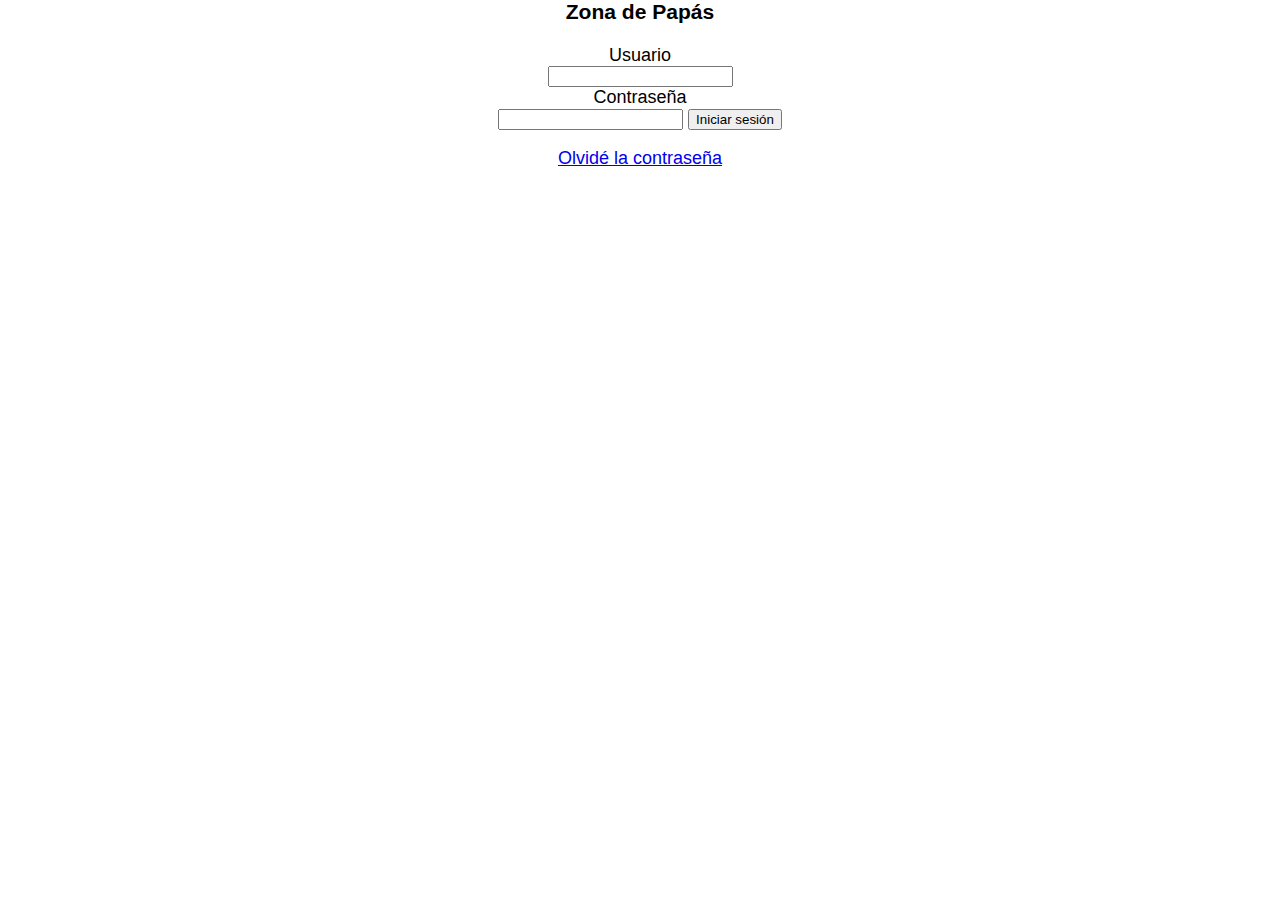
<file: CASIOPEAHTML/usuario.html>
<html lang="en">
<head>
    <meta charset="UTF-8">
    <meta http-equiv="X-UA-Compatible" content="IE=edge">
    <meta name="viewport" content="width=device-width, initial-scale=1.0">
    <title>Document</title>
    <link rel="stylesheet" href="style.css">
</head>
<body>
    <aside>
        <h3>Zona de Papás</h3>
        <form id='login' name='login'>
            <div>Usuario</div>
            <input type="text" name="usuario"/>
            <div>Contraseña</div>
            <input type="password" name="pass"/>
            <input type="submit" value="Iniciar sesión"/>
        </form>
        <a href='#'>Olvidé la contraseña</a>
    </aside>
</body>
</html>
</file>
<file: CASIOPEAHTML/style.css>
* {
    box-sizing: border-box;
}

body {
    margin: 0;
    font-family: 'Roboto', Arial, Helvetica, sans-serif;
    text-align: center;
    font-size: 18px;
}

.container-2{
    background-image: url("images/exterior1.jpg");
height: 400px;
opacity: 0.99;
text-align: center;}
@media (max-width: 1070px) {
    .container-2 {
        padding-left: 15px;
        padding-right: 15px;
        width: 100%
    }
}


.container-2:hover {
opacity: 0.70;
-webkit-transition: opacity 500ms;
-moz-transition: opacity 500ms;
-o-transition: opacity 500ms;
-ms-transition: opacity 500ms;
transition: opacity 500ms;

}
.container-3{
    background-image: url("images/exterior1.jpg");
height: 400px;
width: 1290px;
opacity: 0.99;
text-align: center;}
@media (max-width: 1070px) {
    .container-3 {
        padding-left: 15px;
        padding-right: 15px;
        width: 100%
    }
}


.container-3:hover {
opacity: 0.70;
-webkit-transition: opacity 500ms;
-moz-transition: opacity 500ms;
-o-transition: opacity 500ms;
-ms-transition: opacity 500ms;
transition: opacity 500ms;

}


.navigation {
    display: flex;
    padding-top: 30px;
}

.logo {
    height: 80px;
    width: auto;
    display: inline-block;
}

.logo-txt {
    display: inline-block;
    margin: 0;
    padding-left: 10px;
}

.box-logo {
    width: 25%;
    height: 40px;
}

.box-logo a {
    display: flex;
    align-items: center;
    align-content: center;
    justify-content: flex-start;
    text-decoration: none;
    color: black;
}

.box-links {
    width: 80%;
    text-align: center;
    display: flex;
    align-items: center;
    justify-content: space-evenly;
}

.box-links a {
    margin: 0 16px;
    padding: 0 6px;
    text-decoration: none;
    margin: 0 16px;
    padding: 0 6px;
    font-weight: 500;
    font-size: 16px;
    color: black;

}

.box-search {
    width: 25%;
    height: 40px;
    text-align: right;
}
.search-image{
    height: 480px;
    width: 540px;
    border-radius:370px;

}

.box-search input {
    border: 1px solid #241d565c;
    border-radius: 3px;
    font-size: 16px;
    padding: 10px;
}


header h4 {
    color:rgb(25, 148, 201);
    font-size: 16px;
    margin-top: 50px;
}

header h1 {
    font-size: 40px;
    color: #643ea7;
   padding: 40px;
   margin: 50px;
   text-align: right;
}

header p {
    font-size: 17px;
    color: rgb(25, 148, 201);
    margin-bottom: 50px;
}
.container-foot {
    background-color:#3345e225;

}
.btn-primary {
    background-color: #0b6912;
    color: white;
    text-decoration: none;
    padding: 17px 21px;
    display: inline-block;
    border-radius: 4px;
    margin: 0 10px;
    transition: 0.3s;
}

.btn-primary:hover { 
    background-color: #07c45c;
}

.btn-outlined {
    color: white;
    border: 1px solid #1f3b93;
    text-decoration: none;
    padding: 17px 21px;
    display: inline-block;
    border-radius: 4px;
    margin: 0 10px;
    transition: 0.1s;
}

.btn-outlined:hover {
    color: white;
    background-color: #1f3b93;
}


.bg-head {
    background-color: #e29f3325;
    padding-bottom: 300px;
}
.main-images {
    
    background-color: #e29f3325;
    display: flex;
    justify-content: space-evenly;
    flex-wrap: nowrap;
    flex-direction: row;
    margin-top: -100px;
}
.main-images1 {
    
    background-color:bisque;
    display: flex;
    justify-content: space-evenly;
    flex-wrap: nowrap;
    flex-direction: row;
    margin-top: 100px;
    animation: movimiento 10s;
   
}
.main-images2 {
    
    background-color: #e29f3325;
    display: flex;
    justify-content: space-evenly;
    flex-wrap: nowrap;
    flex-direction: row;
    margin-top: 0px;
}
@keyframes movimiento {
    from{
        background-position: bottom left;
    }to{
            background-position: top right;
        }
        }
    

.box-image1 {
    
    height: 300px;
    width: 320px;
    min-width: 100px;
    background-size: cover;
    background-repeat: no-repeat;
    border-radius: 200px;
    margin: 0 5px;
    animation: movimiento 10s;
}
.box-image2 {
    
    height: 300px;
    width: 700px;
    min-width: 100px;
    background-size: cover;
    background-repeat: no-repeat;
    border-radius: 5px;
    animation: movimiento 10s;
   
}
.main-images3 {
    
    background-color: #e29f3325;
    display: flex;
    justify-content: space-evenly;
    flex-wrap: nowrap;
    flex-direction: row;
    margin-top: -100px;
}
@keyframes movimiento {
    from{
        background-position: bottom left;
    }to{
            background-position: top right;
        }
        }
.box-image3 {
    
            height: 300px;
            width: 150px;
            min-width: 100px;
            background-size: cover;
            background-repeat: no-repeat;
            border-radius: 10px;
            animation: movimiento 10s;
           
        }
    
.box-image {
    height: 200px;
    width: 100px;
    min-width: 100px;
    background-size: cover;
    background-repeat: no-repeat;
    border-radius: 4px;
    margin: 0 5px;
}

.h-250 {
     height: 0px; 
   
}

.h-300 {
    height: 300px;
}

footer {
    text-align: center;
    padding: 70px 0;
}

footer .box-links {
    margin: 20px auto;
}

.social a {
    text-decoration: none;
    display: inline-block;
    padding: 8px;
    transition: 0.3s;
    background: #efefef;
    margin: 0 10px;
    border-radius: 50%;
}

.social a:hover {
    opacity: 0.5;
}

.social a img {
    height: 28px;
    width: 28px;
    display: block;
}

footer p {
    font-size: 12px;
    border-top: 1px solid #eee;
    padding-top: 20px;
    margin-top: 40px;
    color: #6b7181;
}
@media (max-width: 1070px) {
    .container {
        padding-left: 15px;
        padding-right: 15px;
        width: 100%
    }
}


@media (max-width: 768px) {
    .box-search {
        display: none;
    }

    nav .box-links {
        flex-wrap: wrap;
    }

    header h1 {
        font-size: 40px;
    }
}

@media (max-width: 360px) {
    .btn-primary {
        margin-bottom: 10px;
    }

    footer .box-links {
        flex-wrap: wrap;
    }

    footer .box-links a {
        margin-bottom: 10px;
    }
}


.person-box h2{
    font-size: 24px;
    color:#07915c;
    text-align: center;
    margin: 10px;
}
.person-box p{
    text-align: center;
    font-size: 16px;
    color:#07915c;
    margin: 0;
}
.person-box .social{
    padding-top: 20px;

}
.person-box .social a img {
    height: 16px;
    width: 16px;
}
.person-box a {
    text-decoration: none;

}
.w3-container { background-color: white;
    margin: 0 auto;
    width: 400px;
    text-align: left;}
    .w3-container p{ 
        text-align: center;}
        .person-box .social {
            padding-top: 20px;
          }
          .person-box .social a img {
            height: 16px;
            width: 16px;
          }
          .person-box a {
            text-decoration: none;
          }
          
          .person-box a:hover h2 {
            color: rgb(55, 30, 167);
          }
</file>
